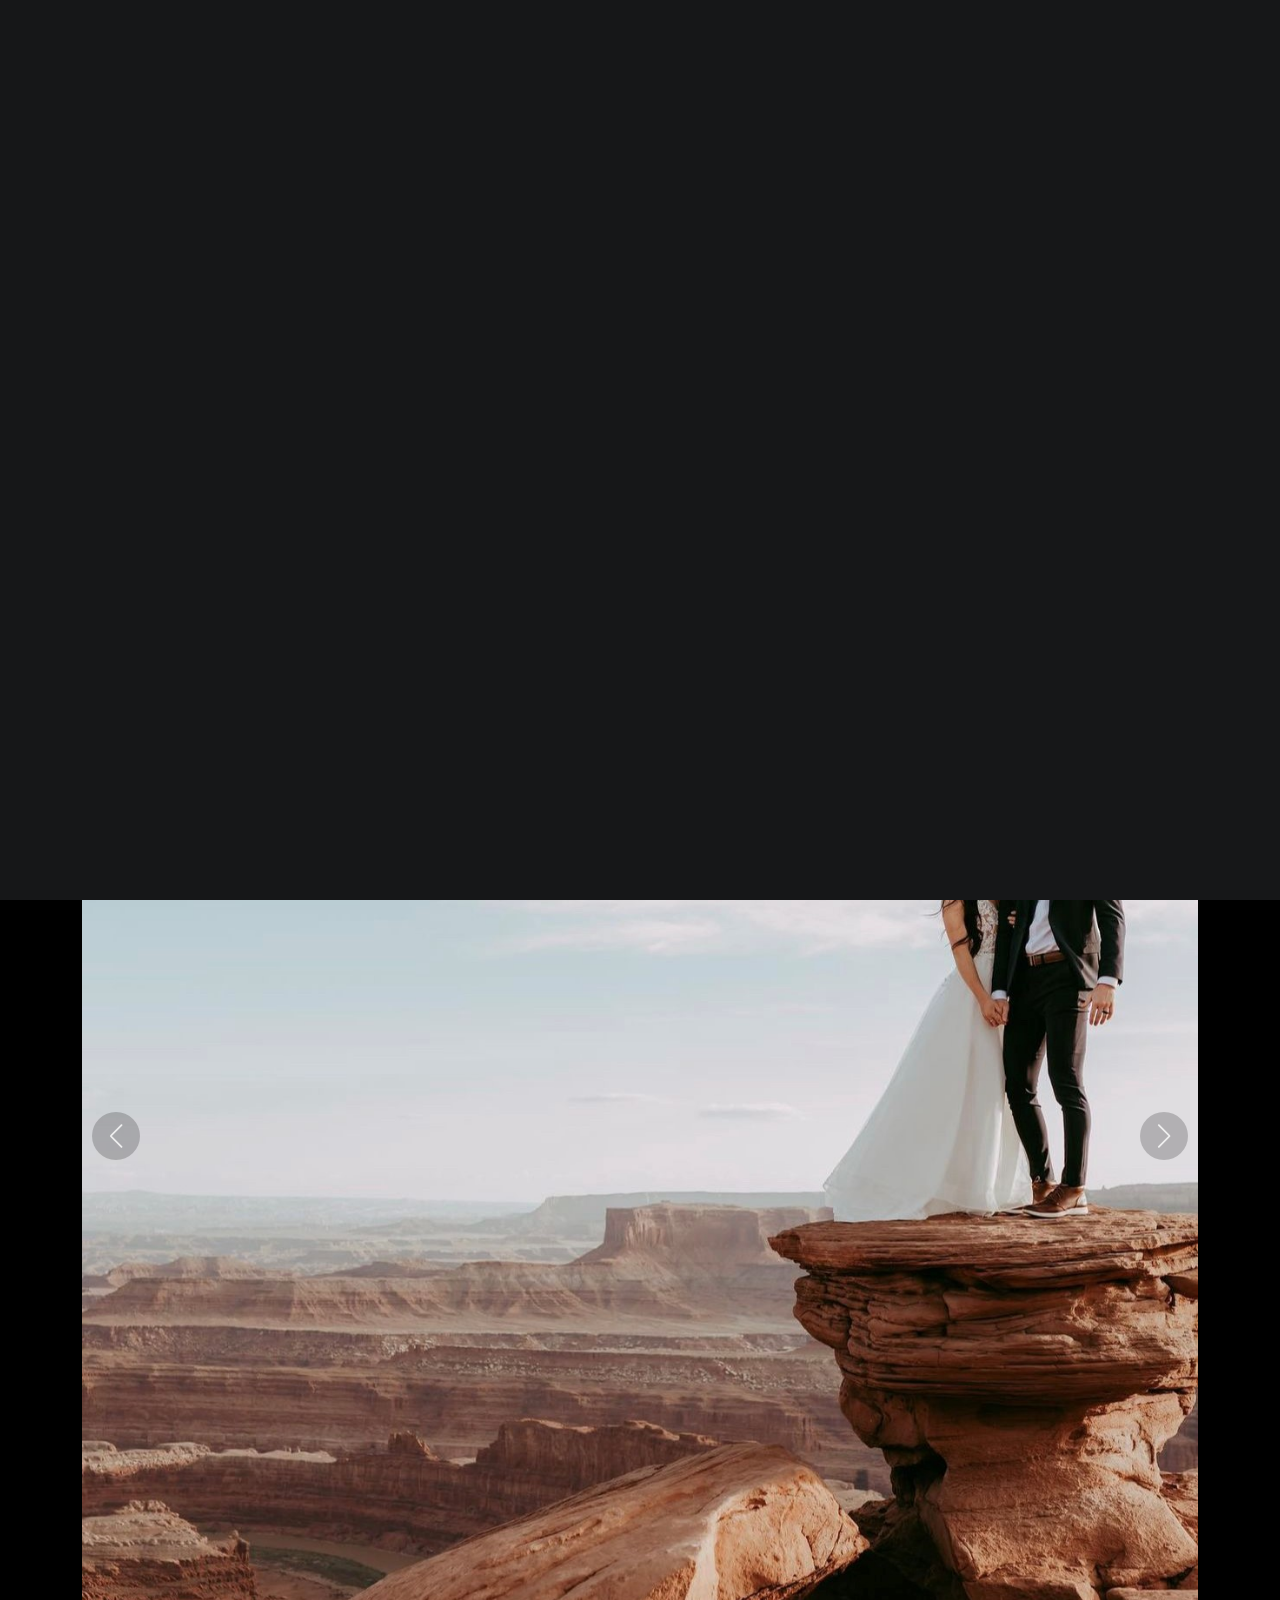
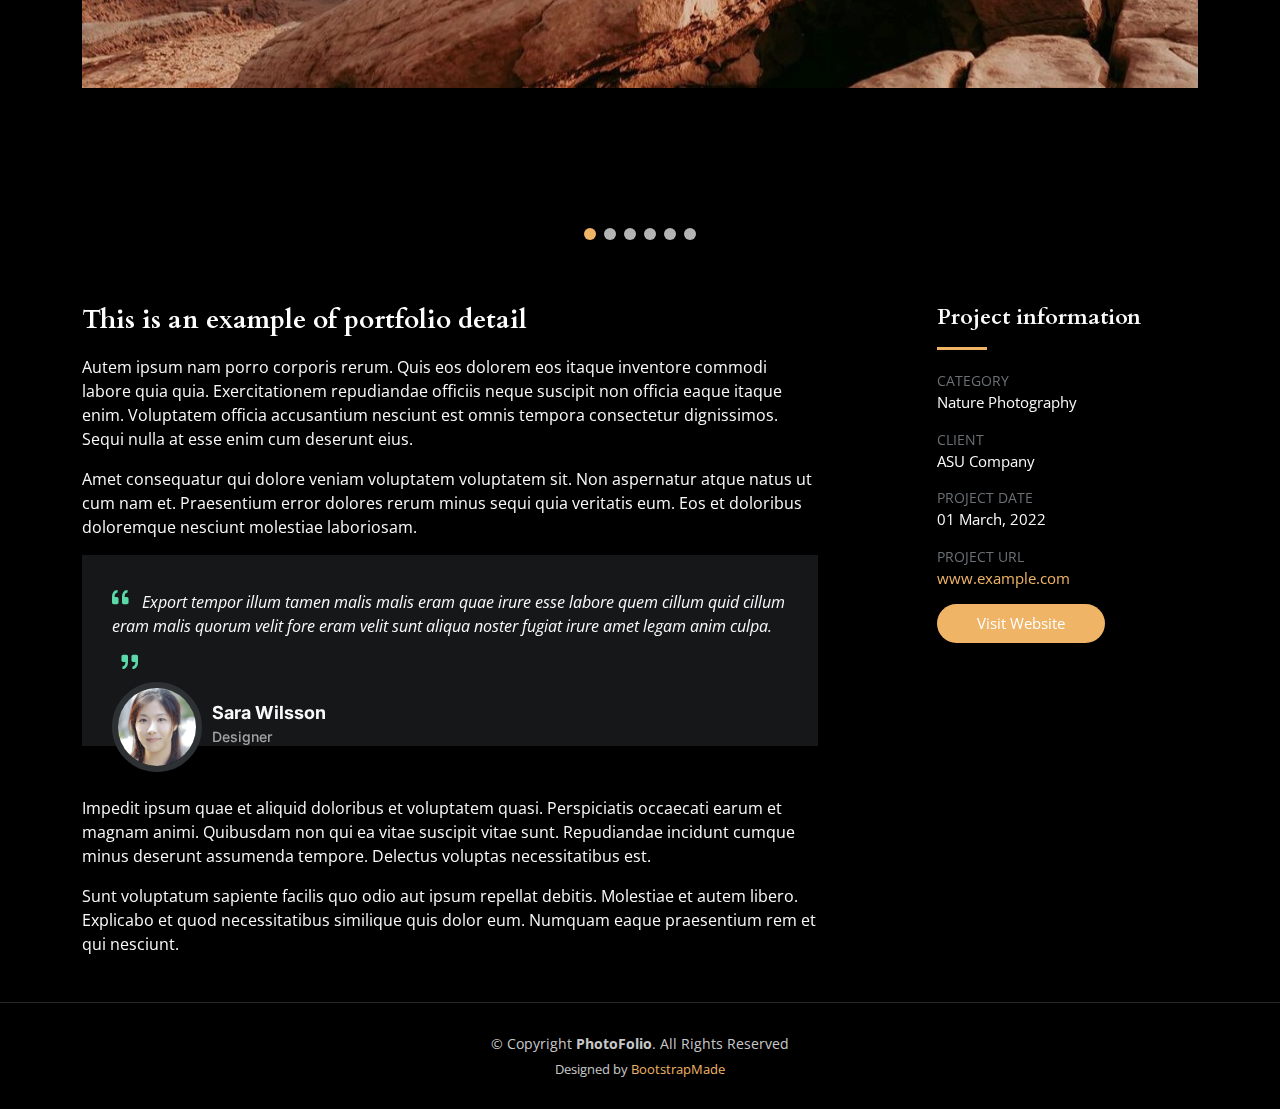
<file: gallery-single.html>
<!DOCTYPE html>
<html lang="en">

<head>
  <meta charset="utf-8">
  <meta content="width=device-width, initial-scale=1.0" name="viewport">

  <title>PhotoFolio Bootstrap Template - Gallery Single</title>
  <meta content="" name="description">
  <meta content="" name="keywords">

  <!-- Favicons -->
  <link href="assets/img/favicon.png" rel="icon">
  <link href="assets/img/apple-touch-icon.png" rel="apple-touch-icon">

  <!-- Google Fonts -->
  <link rel="preconnect" href="https://fonts.googleapis.com">
  <link rel="preconnect" href="https://fonts.gstatic.com" crossorigin>
  <link href="https://fonts.googleapis.com/css2?family=Open+Sans:ital,wght@0,300;0,400;0,500;0,600;0,700;1,300;1,400;1,600;1,700&family=Inter:ital,wght@0,300;0,400;0,500;0,600;0,700;1,300;1,400;1,500;1,600;1,700&family=Cardo:ital,wght@0,400;0,700;1,400&display=swap" rel="stylesheet">

  <!-- Vendor CSS Files -->
  <link href="assets/vendor/bootstrap/css/bootstrap.min.css" rel="stylesheet">
  <link href="assets/vendor/bootstrap-icons/bootstrap-icons.css" rel="stylesheet">
  <link href="assets/vendor/swiper/swiper-bundle.min.css" rel="stylesheet">
  <link href="assets/vendor/glightbox/css/glightbox.min.css" rel="stylesheet">
  <link href="assets/vendor/aos/aos.css" rel="stylesheet">

  <!-- Template Main CSS File -->
  <link href="assets/css/main.css" rel="stylesheet">

  <!-- =======================================================
  * Template Name: PhotoFolio - v1.1.1
  * Template URL: https://bootstrapmade.com/photofolio-bootstrap-photography-website-template/
  * Author: BootstrapMade.com
  * License: https://bootstrapmade.com/license/
  ======================================================== -->
</head>

<body>

  <!-- ======= Header ======= -->
  <header id="header" class="header d-flex align-items-center fixed-top">
    <div class="container-fluid d-flex align-items-center justify-content-between">

      <a href="index.html" class="logo d-flex align-items-center  me-auto me-lg-0">
        <!-- Uncomment the line below if you also wish to use an image logo -->
        <!-- <img src="assets/img/logo.png" alt=""> -->
        <i class="bi bi-camera"></i>
        <h1>PhotoFolio</h1>
      </a>

      <nav id="navbar" class="navbar">
        <ul>
          <li><a href="index.html">Home</a></li>
          <li><a href="about.html">About</a></li>
          <li class="dropdown"><a href="#"><span>Gallery</span> <i class="bi bi-chevron-down dropdown-indicator"></i></a>
            <ul>
              <li><a href="gallery.html" class="active">Nature</a></li>
              <li><a href="gallery.html">People</a></li>
              <li><a href="gallery.html">Architecture</a></li>
              <li><a href="gallery.html">Animals</a></li>
              <li><a href="gallery.html">Sports</a></li>
              <li><a href="gallery.html">Travel</a></li>
              <li class="dropdown"><a href="#"><span>Sub Menu</span> <i class="bi bi-chevron-down dropdown-indicator"></i></a>
                <ul>
                  <li><a href="#">Sub Menu 1</a></li>
                  <li><a href="#">Sub Menu 2</a></li>
                  <li><a href="#">Sub Menu 3</a></li>
                </ul>
              </li>
            </ul>
          </li>
          <li><a href="services.html">Services</a></li>
          <li><a href="contact.html">Contact</a></li>
        </ul>
      </nav><!-- .navbar -->

      <div class="header-social-links">
        <a href="#" class="twitter"><i class="bi bi-twitter"></i></a>
        <a href="#" class="facebook"><i class="bi bi-facebook"></i></a>
        <a href="https://www.instagram.com/hallelarsen/" class="instagram"><i class="bi bi-instagram"></i></a>
        <a href="https://www.linkedin.com/in/halle-larsen-235091224/" class="linkedin"><i class="bi bi-linkedin"></i></i></a>
      </div>
      <i class="mobile-nav-toggle mobile-nav-show bi bi-list"></i>
      <i class="mobile-nav-toggle mobile-nav-hide d-none bi bi-x"></i>

    </div>
  </header><!-- End Header -->

  <main id="main" data-aos="fade" data-aos-delay="1500">

    <!-- ======= End Page Header ======= -->
    <div class="page-header d-flex align-items-center">
      <div class="container position-relative">
        <div class="row d-flex justify-content-center">
          <div class="col-lg-6 text-center">
            <h2>Gallery Single</h2>
            <p>Odio et unde deleniti. Deserunt numquam exercitationem. Officiis quo odio sint voluptas consequatur ut a odio voluptatem. Sit dolorum debitis veritatis natus dolores. Quasi ratione sint. Sit quaerat ipsum dolorem.</p>

            <a class="cta-btn" href="contact.html">Available for hire</a>

          </div>
        </div>
      </div>
    </div><!-- End Page Header -->

    <!-- ======= Gallery Single Section ======= -->
    <section id="gallery-single" class="gallery-single">
      <div class="container">

        <div class="position-relative h-100">
          <div class="slides-1 portfolio-details-slider swiper">
            <div class="swiper-wrapper align-items-center">

              <div class="swiper-slide">
                <img src="assets/img/gallery/gallery-8.jpg" alt="">
              </div>
              <div class="swiper-slide">
                <img src="assets/img/gallery/gallery-9.jpg" alt="">
              </div>
              <div class="swiper-slide">
                <img src="assets/img/gallery/gallery-10.jpg" alt="">
              </div>
              <div class="swiper-slide">
                <img src="assets/img/gallery/gallery-11.jpg" alt="">
              </div>
              <div class="swiper-slide">
                <img src="assets/img/gallery/gallery-12.jpg" alt="">
              </div>
              <div class="swiper-slide">
                <img src="assets/img/gallery/gallery-13.jpg" alt="">
              </div>

            </div>
            <div class="swiper-pagination"></div>
          </div>
          <div class="swiper-button-prev"></div>
          <div class="swiper-button-next"></div>

        </div>

        <div class="row justify-content-between gy-4 mt-4">

          <div class="col-lg-8">
            <div class="portfolio-description">
              <h2>This is an example of portfolio detail</h2>
              <p>
                Autem ipsum nam porro corporis rerum. Quis eos dolorem eos itaque inventore commodi labore quia quia. Exercitationem repudiandae officiis neque suscipit non officia eaque itaque enim. Voluptatem officia accusantium nesciunt est omnis tempora consectetur dignissimos. Sequi nulla at esse enim cum deserunt eius.
              </p>
              <p>
                Amet consequatur qui dolore veniam voluptatem voluptatem sit. Non aspernatur atque natus ut cum nam et. Praesentium error dolores rerum minus sequi quia veritatis eum. Eos et doloribus doloremque nesciunt molestiae laboriosam.
              </p>

              <div class="testimonial-item">
                <p>
                  <i class="bi bi-quote quote-icon-left"></i>
                  Export tempor illum tamen malis malis eram quae irure esse labore quem cillum quid cillum eram malis quorum velit fore eram velit sunt aliqua noster fugiat irure amet legam anim culpa.
                  <i class="bi bi-quote quote-icon-right"></i>
                </p>
                <div>
                  <img src="assets/img/testimonials/testimonials-2.jpg" class="testimonial-img" alt="">
                  <h3>Sara Wilsson</h3>
                  <h4>Designer</h4>
                </div>
              </div>

              <p>
                Impedit ipsum quae et aliquid doloribus et voluptatem quasi. Perspiciatis occaecati earum et magnam animi. Quibusdam non qui ea vitae suscipit vitae sunt. Repudiandae incidunt cumque minus deserunt assumenda tempore. Delectus voluptas necessitatibus est.

              <p>
                Sunt voluptatum sapiente facilis quo odio aut ipsum repellat debitis. Molestiae et autem libero. Explicabo et quod necessitatibus similique quis dolor eum. Numquam eaque praesentium rem et qui nesciunt.
              </p>

            </div>
          </div>

          <div class="col-lg-3">
            <div class="portfolio-info">
              <h3>Project information</h3>
              <ul>
                <li><strong>Category</strong> <span>Nature Photography</span></li>
                <li><strong>Client</strong> <span>ASU Company</span></li>
                <li><strong>Project date</strong> <span>01 March, 2022</span></li>
                <li><strong>Project URL</strong> <a href="#">www.example.com</a></li>
                <li><a href="#" class="btn-visit align-self-start">Visit Website</a></li>
              </ul>
            </div>
          </div>

        </div>

      </div>
    </section><!-- End Gallery Single Section -->

  </main><!-- End #main -->

  <!-- ======= Footer ======= -->
  <footer id="footer" class="footer">
    <div class="container">
      <div class="copyright">
        &copy; Copyright <strong><span>PhotoFolio</span></strong>. All Rights Reserved
      </div>
      <div class="credits">
        <!-- All the links in the footer should remain intact. -->
        <!-- You can delete the links only if you purchased the pro version. -->
        <!-- Licensing information: https://bootstrapmade.com/license/ -->
        <!-- Purchase the pro version with working PHP/AJAX contact form: https://bootstrapmade.com/photofolio-bootstrap-photography-website-template/ -->
        Designed by <a href="https://bootstrapmade.com/">BootstrapMade</a>
      </div>
    </div>
  </footer><!-- End Footer -->

  <a href="#" class="scroll-top d-flex align-items-center justify-content-center"><i class="bi bi-arrow-up-short"></i></a>

  <div id="preloader">
    <div class="line"></div>
  </div>

  <!-- Vendor JS Files -->
  <script src="assets/vendor/bootstrap/js/bootstrap.bundle.min.js"></script>
  <script src="assets/vendor/swiper/swiper-bundle.min.js"></script>
  <script src="assets/vendor/glightbox/js/glightbox.min.js"></script>
  <script src="assets/vendor/aos/aos.js"></script>
  <script src="assets/vendor/php-email-form/validate.js"></script>

  <!-- Template Main JS File -->
  <script src="assets/js/main.js"></script>

</body>

</html>
</file>
<file: assets/css/main.css>
/**
* Template Name: PhotoFolio - v1.1.1
* Template URL: https://bootstrapmade.com/photofolio-bootstrap-photography-website-template/
* Author: BootstrapMade.com
* License: https://bootstrapmade.com/license/
*/

/*--------------------------------------------------------------
# Set main reusable colors and fonts using CSS variables
# Learn more about CSS variables at https://developer.mozilla.org/en-US/docs/Web/CSS/Using_CSS_custom_properties
--------------------------------------------------------------*/
/* Fonts */
:root {
  --font-default: "Open Sans", system-ui, -apple-system, "Segoe UI", Roboto, "Helvetica Neue", Arial, "Noto Sans", "Liberation Sans", sans-serif, "Apple Color Emoji", "Segoe UI Emoji", "Segoe UI Symbol", "Noto Color Emoji";
  --font-primary: "Inter", sans-serif;
  --font-secondary: "Cardo", sans-serif;
}

/* Colors */
:root {
  --color-default: #fafafa;
  --color-primary: #f0b466;
  --color-secondary: #161718;
}

/* Smooth scroll behavior */
:root {
  scroll-behavior: smooth;
}

/*--------------------------------------------------------------
# General
--------------------------------------------------------------*/
body {
  font-family: var(--font-default);
  color: var(--color-default);
  background-color: #000;
}

a {
  color: var(--color-primary);
  text-decoration: none;
}

a:hover {
  color: #32cf93;
  text-decoration: none;
}

h1,
h2,
h3,
h4,
h5,
h6 {
  font-family: var(--font-primary);
}

/*--------------------------------------------------------------
# Sections & Section Header
--------------------------------------------------------------*/
.section-header {
  padding-bottom: 40px;
}

.section-header h2 {
  font-size: 14px;
  font-weight: 500;
  padding: 0;
  line-height: 1px;
  margin: 0 0 5px 0;
  letter-spacing: 2px;
  text-transform: uppercase;
  color: rgba(255, 255, 255, 0.6);
  font-family: var(--font-primary);
}

.section-header h2::after {
  content: "";
  width: 120px;
  height: 1px;
  display: inline-block;
  background: #5bd9a9;
  margin: 4px 10px;
}

.section-header p {
  margin: 0;
  margin: 0;
  font-size: 36px;
  font-weight: 700;
  font-family: var(--font-secondary);
  color: #fff;
}

/*--------------------------------------------------------------
# Page Header
--------------------------------------------------------------*/
.page-header {
  padding: 120px 0 60px 0;
  min-height: 30vh;
  position: relative;
}

.page-header h2 {
  font-size: 56px;
  font-weight: 500;
  color: #fff;
  font-family: var(--font-secondary);
}

@media (max-width: 768px) {
  .page-header h2 {
    font-size: 36px;
  }
}

.page-header p {
  color: rgba(255, 255, 255, 0.8);
}

.page-header .cta-btn {
  font-family: var(--font-primary);
  font-weight: 400;
  font-size: 14px;
  display: inline-block;
  padding: 12px 40px;
  border-radius: 4px;
  letter-spacing: 1px;
  text-transform: uppercase;
  transition: 0.3s;
  color: #fff;
  background: var(--color-primary);
}

.page-header .cta-btn:hover {
  background: #2cbc85;
}

/*--------------------------------------------------------------
# Scroll top button
--------------------------------------------------------------*/
.scroll-top {
  position: fixed;
  visibility: hidden;
  opacity: 0;
  right: 15px;
  bottom: -15px;
  z-index: 99999;
  background: var(--color-primary);
  width: 44px;
  height: 44px;
  border-radius: 50px;
  transition: all 0.4s;
}

.scroll-top i {
  font-size: 24px;
  color: #fff;
  line-height: 0;
}

.scroll-top:hover {
  background: rgba(39, 167, 118, 0.8);
  color: #fff;
}

.scroll-top.active {
  visibility: visible;
  opacity: 1;
  bottom: 15px;
}

/*--------------------------------------------------------------
# Preloader
--------------------------------------------------------------*/
#preloader {
  display: flex;
  position: fixed;
  inset: 0;
  width: 100%;
  height: 100vh;
  z-index: 99999;
}

#preloader:before,
#preloader:after {
  content: "";
  background-color: var(--color-secondary);
  position: absolute;
  inset: 0;
  width: 50%;
  height: 100%;
  transition: all 0.3s ease 0s;
  z-index: -1;
}

#preloader:after {
  left: auto;
  right: 0;
}

#preloader .line {
  position: relative;
  overflow: hidden;
  margin: auto;
  width: 1px;
  height: 280px;
  transition: all 0.8s ease 0s;
}

#preloader .line:before {
  content: "";
  position: absolute;
  background-color: #fff;
  left: 0;
  top: 50%;
  width: 1px;
  height: 0%;
  transform: translateY(-50%);
  -webkit-animation: lineincrease 1000ms ease-in-out 0s forwards;
  animation: lineincrease 1000ms ease-in-out 0s forwards;
}

#preloader .line:after {
  content: "";
  position: absolute;
  background-color: #999;
  left: 0;
  top: 0;
  width: 1px;
  height: 100%;
  transform: translateY(-100%);
  -webkit-animation: linemove 1200ms linear 0s infinite;
  animation: linemove 1200ms linear 0s infinite;
  -webkit-animation-delay: 2000ms;
  animation-delay: 2000ms;
}

#preloader.loaded .line {
  opacity: 0;
  height: 100% !important;
}

#preloader.loaded .line:after {
  opacity: 0;
}

#preloader.loaded:before,
#preloader.loaded:after {
  -webkit-animation: preloaderfinish 300ms ease-in-out 500ms forwards;
  animation: preloaderfinish 300ms ease-in-out 500ms forwards;
}

@-webkit-keyframes lineincrease {
  0% {
    height: 0%;
  }

  100% {
    height: 100%;
  }
}

@keyframes lineincrease {
  0% {
    height: 0%;
  }

  100% {
    height: 100%;
  }
}

@-webkit-keyframes linemove {
  0% {
    transform: translateY(200%);
  }

  100% {
    transform: translateY(-100%);
  }
}

@keyframes linemove {
  0% {
    transform: translateY(200%);
  }

  100% {
    transform: translateY(-100%);
  }
}

@-webkit-keyframes preloaderfinish {
  0% {
    width: 5 0%;
  }

  100% {
    width: 0%;
  }
}

@keyframes preloaderfinish {
  0% {
    width: 5 0%;
  }

  100% {
    width: 0%;
  }
}

/*--------------------------------------------------------------
# Header
--------------------------------------------------------------*/
.header {
  transition: all 0.5s;
  z-index: 997;
  padding: 30px 0;
  background-color: #000;
}

.header .logo {
  transition: 0.3s;
}

.header .logo img {
  max-height: 40px;
  margin-right: 8px;
}

.header .logo h1 {
  font-size: 32px;
  margin: 0;
  font-weight: 400;
  color: #fff;
  font-family: var(--font-secondary);
}

.header .logo i {
  font-size: 32px;
  margin-right: 8px;
  line-height: 0;
}

@media (max-width: 575px) {
  .header .logo h1 {
    font-size: 26px;
  }

  .header .logo i {
    font-size: 24px;
  }
}

.header .header-social-links {
  padding-right: 15px;
}

.header .header-social-links a {
  color: rgba(255, 255, 255, 0.5);
  padding-left: 15px;
  display: inline-block;
  line-height: 0px;
  transition: 0.3s;
  font-size: 16px;
}

.header .header-social-links a:hover {
  color: #fff;
}

@media (max-width: 575px) {
  .header .header-social-links a {
    padding-left: 5px;
  }
}

/*--------------------------------------------------------------
# Desktop Navigation
--------------------------------------------------------------*/
@media (min-width: 1280px) {
  .navbar {
    padding: 0;
  }

  .navbar ul {
    margin: 0;
    padding: 0;
    display: flex;
    list-style: none;
    align-items: center;
  }

  .navbar li {
    position: relative;
  }

  .navbar a,
  .navbar a:focus {
    display: flex;
    align-items: center;
    justify-content: space-between;
    padding: 10px 0 10px 30px;
    font-family: var(--font-primary);
    text-transform: uppercase;
    letter-spacing: 1px;
    font-size: 13px;
    font-weight: 400;
    color: rgba(255, 255, 255, 0.5);
    white-space: nowrap;
    transition: 0.3s;
  }

  .navbar a i,
  .navbar a:focus i {
    font-size: 12px;
    line-height: 0;
    margin-left: 5px;
  }

  .navbar a:hover,
  .navbar .active,
  .navbar .active:focus,
  .navbar li:hover>a {
    color: #fff;
  }

  .navbar .dropdown ul {
    display: block;
    position: absolute;
    left: 14px;
    top: calc(100% + 30px);
    margin: 0;
    padding: 10px 0;
    z-index: 99;
    opacity: 0;
    visibility: hidden;
    background: var(--color-secondary);
    transition: 0.3s;
    border-radius: 4px;
  }

  .navbar .dropdown ul li {
    min-width: 200px;
  }

  .navbar .dropdown ul a {
    padding: 10px 20px;
    font-size: 15px;
    text-transform: none;
    font-weight: 400;
  }

  .navbar .dropdown ul a i {
    font-size: 12px;
  }

  .navbar .dropdown ul a:hover,
  .navbar .dropdown ul .active:hover,
  .navbar .dropdown ul li:hover>a {
    color: #fff;
  }

  .navbar .dropdown:hover>ul {
    opacity: 1;
    top: 100%;
    visibility: visible;
  }

  .navbar .dropdown .dropdown ul {
    top: 0;
    left: calc(100% - 30px);
    visibility: hidden;
  }

  .navbar .dropdown .dropdown:hover>ul {
    opacity: 1;
    top: 0;
    left: 100%;
    visibility: visible;
  }
}

@media (min-width: 1280px) and (max-width: 1366px) {
  .navbar .dropdown .dropdown ul {
    left: -90%;
  }

  .navbar .dropdown .dropdown:hover>ul {
    left: -100%;
  }
}

@media (min-width: 1280px) {

  .mobile-nav-show,
  .mobile-nav-hide {
    display: none;
  }
}

/*--------------------------------------------------------------
# Mobile Navigation
--------------------------------------------------------------*/
@media (max-width: 1279px) {
  .navbar {
    position: fixed;
    top: 0;
    right: -100%;
    width: 100%;
    max-width: 400px;
    bottom: 0;
    transition: 0.3s;
    z-index: 9997;
  }

  .navbar ul {
    position: absolute;
    inset: 0;
    padding: 50px 0 10px 0;
    margin: 0;
    background: rgba(0, 0, 0, 0.9);
    overflow-y: auto;
    transition: 0.3s;
    z-index: 9998;
  }

  .navbar a,
  .navbar a:focus {
    display: flex;
    align-items: center;
    justify-content: space-between;
    padding: 10px 20px;
    font-family: var(--font-primary);
    font-size: 13px;
    text-transform: uppercase;
    font-weight: 400;
    color: rgba(255, 255, 255, 0.5);
    letter-spacing: 1px;
    white-space: nowrap;
    transition: 0.3s;
  }

  .navbar a i,
  .navbar a:focus i {
    font-size: 12px;
    line-height: 0;
    margin-left: 5px;
  }

  .navbar a:hover,
  .navbar .active,
  .navbar .active:focus,
  .navbar li:hover>a {
    color: #fff;
  }

  .navbar .dropdown ul,
  .navbar .dropdown .dropdown ul {
    position: static;
    display: none;
    padding: 10px 0;
    margin: 10px 20px;
    transition: all 0.5s ease-in-out;
    border: 1px solid black;
  }

  .navbar .dropdown>.dropdown-active,
  .navbar .dropdown .dropdown>.dropdown-active {
    display: block;
  }

  .mobile-nav-show {
    color: #fff;
    font-size: 28px;
    cursor: pointer;
    line-height: 0;
    transition: 0.5s;
    z-index: 9999;
    margin: 0 10px 0 10px;
  }

  .mobile-nav-hide {
    color: #fff;
    font-size: 32px;
    cursor: pointer;
    line-height: 0;
    transition: 0.5s;
    position: fixed;
    right: 20px;
    top: 20px;
    z-index: 9999;
  }

  .mobile-nav-active {
    overflow: hidden;
  }

  .mobile-nav-active .navbar {
    right: 0;
  }

  .mobile-nav-active .navbar:before {
    content: "";
    position: fixed;
    inset: 0;
    background: rgba(22, 23, 24, 0.8);
    z-index: 9996;
  }
}

/*--------------------------------------------------------------
# About Section
--------------------------------------------------------------*/
.about .content h2 {
  font-weight: 700;
  font-size: 24px;
  color: var(--color-primary);
}

.about .content ul {
  list-style: none;
  padding: 0;
}

.about .content ul li {
  margin-bottom: 20px;
  display: flex;
  align-items: center;
}

.about .content ul strong {
  margin-right: 10px;
}

.about .content ul i {
  font-size: 16px;
  margin-right: 5px;
  color: var(--color-primary);
  line-height: 0;
}

/*--------------------------------------------------------------
# Testimonials Section
--------------------------------------------------------------*/
.testimonials {
  margin-top: 80px;
}

.testimonials .testimonial-item {
  box-sizing: content-box;
  padding: 30px;
  margin: 40px 30px;
  background: var(--color-secondary);
  min-height: 320px;
  display: flex;
  flex-direction: column;
  text-align: center;
  transition: 0.3s;
}

.testimonials .testimonial-item .stars {
  margin-bottom: 15px;
}

.testimonials .testimonial-item .stars i {
  color: #ffc107;
  margin: 0 1px;
}

.testimonials .testimonial-item .testimonial-img {
  width: 90px;
  border-radius: 50%;
  border: 5px solid #474a4d;
  margin: 0 auto;
}

.testimonials .testimonial-item h3 {
  font-size: 18px;
  font-weight: bold;
  margin: 10px 0 5px 0;
  color: #fff;
}

.testimonials .testimonial-item h4 {
  font-size: 14px;
  color: rgba(255, 255, 255, 0.5);
  margin: 0;
}

.testimonials .testimonial-item p {
  font-style: italic;
  margin: 0 auto 15px auto;
}

.testimonials .swiper-pagination {
  margin-top: 20px;
  position: relative;
}

.testimonials .swiper-pagination .swiper-pagination-bullet {
  width: 12px;
  height: 12px;
  background-color: rgba(255, 255, 255, 0.2);
  opacity: 1;
}

.testimonials .swiper-pagination .swiper-pagination-bullet-active {
  background-color: rgba(255, 255, 255, 0.5);
}

.testimonials .swiper-slide {
  opacity: 0.3;
}

@media (max-width: 1199px) {
  .testimonials .swiper-slide-active {
    opacity: 1;
  }

  .testimonials .swiper-pagination {
    margin-top: 0;
  }

  .testimonials .testimonial-item {
    margin: 40px 20px;
  }
}

@media (min-width: 1200px) {
  .testimonials .swiper-slide-next {
    opacity: 1;
    transform: scale(1.12);
  }
}

/*--------------------------------------------------------------
# Pricing Section
--------------------------------------------------------------*/
.gallery {
  margin-top: 40px;
}

.gallery .gallery-item {
  position: relative;
  overflow: hidden;
  border-radius: 10px;
}

.gallery .gallery-item img {
  transition: 0.3s;
}

.gallery .gallery-links {
  position: absolute;
  inset: 0;
  opacity: 0;
  transition: all ease-in-out 0.3s;
  background: rgba(0, 0, 0, 0.6);
  z-index: 3;
}

.gallery .gallery-links .preview-link,
.gallery .gallery-links .details-link {
  font-size: 20px;
  color: rgba(255, 255, 255, 0.5);
  transition: 0.3s;
  line-height: 1.2;
  margin: 30px 8px 0 8px;
}

.gallery .gallery-links .preview-link:hover,
.gallery .gallery-links .details-link:hover {
  color: #fff;
}

.gallery .gallery-links .details-link {
  font-size: 30px;
  line-height: 0;
}

.gallery .gallery-item:hover .gallery-links {
  opacity: 1;
}

.gallery .gallery-item:hover .preview-link,
.gallery .gallery-item:hover .details-link {
  margin-top: 0;
}

.gallery .gallery-item:hover img {
  transform: scale(1.1);
}

.glightbox-clean .gslide-description {
  background: #222425;
}

.glightbox-clean .gslide-title {
  color: rgba(255, 255, 255, 0.8);
  margin: 0;
}

/*--------------------------------------------------------------
# Gallery Single Section
--------------------------------------------------------------*/
.gallery-single .portfolio-details-slider img {
  width: 100%;
}

.gallery-single .portfolio-details-slider .swiper-pagination .swiper-pagination-bullet {
  width: 12px;
  height: 12px;
  background-color: rgba(255, 255, 255, 0.7);
  opacity: 1;
}

.gallery-single .portfolio-details-slider .swiper-pagination .swiper-pagination-bullet-active {
  background-color: var(--color-primary);
}

.gallery-single .swiper-button-prev,
.gallery-single .swiper-button-next {
  width: 48px;
  height: 48px;
}

.gallery-single .swiper-button-prev:after,
.gallery-single .swiper-button-next:after {
  color: rgba(255, 255, 255, 0.8);
  background-color: rgba(0, 0, 0, 0.2);
  font-size: 24px;
  border-radius: 50%;
  width: 48px;
  height: 48px;
  display: flex;
  align-items: center;
  justify-content: center;
  transition: 0.3s;
}

.gallery-single .swiper-button-prev:hover:after,
.gallery-single .swiper-button-next:hover:after {
  background-color: rgba(0, 0, 0, 0.6);
}

@media (max-width: 575px) {

  .gallery-single .swiper-button-prev,
  .gallery-single .swiper-button-next {
    display: none;
  }
}

.gallery-single .portfolio-info h3 {
  font-size: 22px;
  font-weight: 700;
  margin-bottom: 20px;
  padding-bottom: 20px;
  position: relative;
  font-family: var(--font-secondary);
}

.gallery-single .portfolio-info h3:after {
  content: "";
  position: absolute;
  display: block;
  width: 50px;
  height: 3px;
  background: var(--color-primary);
  left: 0;
  bottom: 0;
}

.gallery-single .portfolio-info ul {
  list-style: none;
  padding: 0;
  font-size: 15px;
}

.gallery-single .portfolio-info ul li {
  display: flex;
  flex-direction: column;
  padding-bottom: 15px;
}

.gallery-single .portfolio-info ul strong {
  text-transform: uppercase;
  font-weight: 400;
  color: #6b7075;
  font-size: 14px;
}

.gallery-single .portfolio-info .btn-visit {
  padding: 8px 40px;
  background: var(--color-primary);
  color: #fff;
  border-radius: 50px;
  transition: 0.3s;
}

.gallery-single .portfolio-info .btn-visit:hover {
  background: #2cbc85;
}

.gallery-single .portfolio-description h2 {
  font-size: 26px;
  font-weight: 700;
  margin-bottom: 20px;
  color: #fff;
  font-family: var(--font-secondary);
}

.gallery-single .portfolio-description p {
  padding: 0;
}

.gallery-single .portfolio-description .testimonial-item {
  padding: 30px 30px 0 30px;
  position: relative;
  background: var(--color-secondary);
  height: 100%;
  margin-bottom: 50px;
}

.gallery-single .portfolio-description .testimonial-item .testimonial-img {
  width: 90px;
  border-radius: 50px;
  border: 6px solid #2e3133;
  float: left;
  margin: 0 10px 0 0;
}

.gallery-single .portfolio-description .testimonial-item h3 {
  font-size: 18px;
  font-weight: bold;
  margin: 15px 0 5px 0;
  padding-top: 20px;
}

.gallery-single .portfolio-description .testimonial-item h4 {
  font-size: 14px;
  color: rgba(255, 255, 255, 0.6);
  margin: 0;
}

.gallery-single .portfolio-description .testimonial-item .quote-icon-left,
.gallery-single .portfolio-description .testimonial-item .quote-icon-right {
  color: #5bd9a9;
  font-size: 26px;
  line-height: 0;
}

.gallery-single .portfolio-description .testimonial-item .quote-icon-left {
  display: inline-block;
  left: -5px;
  position: relative;
}

.gallery-single .portfolio-description .testimonial-item .quote-icon-right {
  display: inline-block;
  right: -5px;
  position: relative;
  top: 10px;
  transform: scale(-1, -1);
}

.gallery-single .portfolio-description .testimonial-item p {
  font-style: italic;
  margin: 0 0 15px 0 0 0;
  padding: 0;
}

/*--------------------------------------------------------------
# Services Section
--------------------------------------------------------------*/
.services .service-item {
  padding: 50px 30px;
  transition: all ease-in-out 0.4s;
  background: var(--color-secondary);
  height: 100%;
  overflow: hidden;
  z-index: 1;
}

.services .service-item:before {
  content: "";
  position: absolute;
  background: #1d1f20;
  top: -200px;
  transition: all 0.3s;
  z-index: -1;
}

.services .service-item i {
  background: var(--color-primary);
  color: #fff;
  font-size: 24px;
  transition: 0.3s;
  display: flex;
  align-items: center;
  justify-content: center;
  width: 56px;
  height: 56px;
  border-radius: 50%;
}

.services .service-item h4 {
  font-weight: 600;
  margin: 15px 0 0 0;
  transition: 0.3s;
  font-size: 20px;
}

.services .service-item h4 a {
  color: #fff;
}

.services .service-item p {
  line-height: 24px;
  font-size: 14px;
  margin: 15px 0 0 0;
}

.services .service-item:hover:before {
  background: var(--color-primary);
  right: 0;
  top: 0;
  width: 100%;
  height: 100%;
  border-radius: 0px;
}

.services .service-item:hover h4 a,
.services .service-item:hover p {
  color: #fff;
}

.services .service-item:hover i {
  background: #fff;
  color: var(--color-primary);
}

/*--------------------------------------------------------------
# Pricing Section
--------------------------------------------------------------*/
.pricing {
  margin-top: 80px;
}

.pricing .pricing-item {
  border-bottom: 1px dashed #474a4d;
  width: 100%;
  height: 100%;
  padding: 0 0 15px 0;
}

.pricing .pricing-item h3 {
  margin: 0;
  font-size: 18px;
  font-weight: 500;
  color: rgba(255, 255, 255, 0.6);
}

.pricing .pricing-item h4 {
  margin: 0;
  font-size: 16px;
}

/*--------------------------------------------------------------
# Contact Section
--------------------------------------------------------------*/
.contact .info-item+.info-item {
  margin-top: 40px;
}

.contact .info-item i {
  font-size: 20px;
  color: var(--color-primary);
  float: left;
  width: 44px;
  height: 44px;
  background: #222425;
  display: flex;
  justify-content: center;
  align-items: center;
  border-radius: 50px;
  transition: all 0.3s ease-in-out;
  margin-right: 15px;
}

.contact .info-item h4 {
  padding: 0;
  font-size: 20px;
  font-weight: 600;
  margin-bottom: 5px;
  color: rgba(255, 255, 255, 0.5);
}

.contact .info-item p {
  padding: 0;
  margin-bottom: 0;
  font-size: 14px;
  color: #fff;
}

.contact .info-item:hover i {
  background: var(--color-primary);
  color: #fff;
}

.contact .php-email-form {
  width: 100%;
}

.contact .php-email-form .form-group {
  padding-bottom: 8px;
}

.contact .php-email-form .error-message {
  display: none;
  color: #fff;
  background: #df1529;
  text-align: left;
  padding: 15px;
  font-weight: 600;
}

.contact .php-email-form .error-message br+br {
  margin-top: 25px;
}

.contact .php-email-form .sent-message {
  display: none;
  color: #fff;
  background: var(--color-primary);
  text-align: center;
  padding: 15px;
  font-weight: 600;
}

.contact .php-email-form .loading {
  display: none;
  background: var(--color-secondary);
  text-align: center;
  padding: 15px;
  color: rgba(255, 255, 255, 0.6);
}

.contact .php-email-form .loading:before {
  content: "";
  display: inline-block;
  border-radius: 50%;
  width: 24px;
  height: 24px;
  margin: 0 10px -6px 0;
  border: 3px solid var(--color-primary);
  border-top-color: var(--color-secondary);
  -webkit-animation: animate-loading 1s linear infinite;
  animation: animate-loading 1s linear infinite;
}

.contact .php-email-form input,
.contact .php-email-form textarea {
  border-radius: 4px;
  box-shadow: none;
  font-size: 14px;
  background-color: var(--color-secondary);
  border: 1px solid #2e3133;
  color: #fff;
}

.contact .php-email-form input {
  height: 44px;
}

.contact .php-email-form textarea {
  padding: 10px 12px;
}

.contact .php-email-form button[type=submit] {
  background: var(--color-primary);
  border: 0;
  padding: 10px 35px;
  color: #fff;
  transition: 0.4s;
  border-radius: 4px;
}

.contact .php-email-form button[type=submit]:hover {
  background: rgba(39, 167, 118, 0.8);
}

@-webkit-keyframes animate-loading {
  0% {
    transform: rotate(0deg);
  }

  100% {
    transform: rotate(360deg);
  }
}

@keyframes animate-loading {
  0% {
    transform: rotate(0deg);
  }

  100% {
    transform: rotate(360deg);
  }
}

/*--------------------------------------------------------------
# Hero Section
--------------------------------------------------------------*/
.hero {
  width: 100%;
  min-height: 30vh;
  background: #000;
  background-size: cover;
  position: relative;
  padding: 140px 0 60px 0;
}

.hero h2 {
  margin: 0 0 10px 0;
  font-size: 38px;
  font-weight: 700;
  color: #fff;
  font-family: var(--font-secondary);
}

.hero h2 span {
  position: relative;
  z-index: 1;
  padding: 0 5px;
  display: inline-block;
}

.hero h2 span:before {
  content: "";
  position: absolute;
  height: 50%;
  bottom: 0;
  left: 0;
  right: 0;
  background: var(--color-primary);
  z-index: -1;
}

.hero p {
  color: rgba(255, 255, 255, 0.6);
  margin-bottom: 30px;
  font-size: 18px;
}

.hero .btn-get-started {
  font-family: var(--font-primary);
  font-weight: 400;
  font-size: 14px;
  display: inline-block;
  padding: 12px 40px;
  border-radius: 4px;
  letter-spacing: 1px;
  text-transform: uppercase;
  transition: 0.3s;
  color: #fff;
  background: var(--color-primary);
}

.hero .btn-get-started:hover {
  background: #2cbc85;
}

@media (max-width: 768px) {
  .hero h2 {
    font-size: 32px;
  }
}

/*--------------------------------------------------------------
# Footer
--------------------------------------------------------------*/
.footer {
  margin-top: 30px;
  padding: 30px 0;
  font-size: 14px;
  border-top: 1px solid rgba(255, 255, 255, 0.15);
}

.footer .copyright {
  text-align: center;
  color: rgba(255, 255, 255, 0.8);
}

.footer .credits {
  padding-top: 6px;
  text-align: center;
  font-size: 13px;
  color: rgba(255, 255, 255, 0.8);
}

.footer .credits a {
  color: var(--color-primary);
}
</file>
